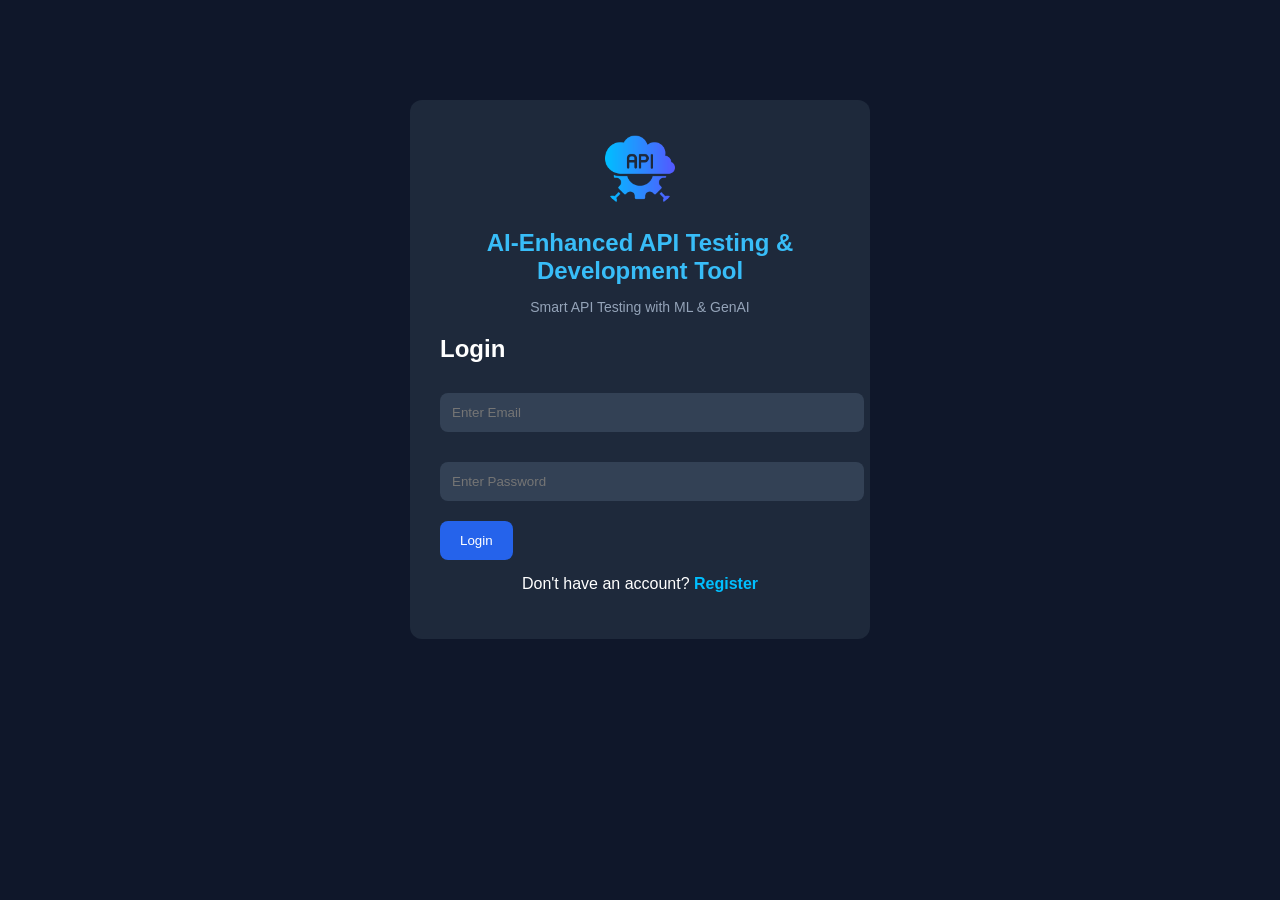
<file: frontend/index.html>
<!DOCTYPE html>
<html lang="en">

<head>

    <meta charset="UTF-8">

    <meta name="viewport"
          content="width=device-width, initial-scale=1.0">

    <title>AI-Enhanced API Testing Tool</title>

    <link rel="stylesheet"
          href="style.css">

</head>

<body>

    <div class="auth-container">

        <!-- Logo Section -->

        <div class="logo-container">

            <img src="10329422.png"
                 alt="Project Logo"
                 class="logo">

            <h1 class="project-title">
                AI-Enhanced API Testing &
                Development Tool
            </h1>

            <p class="subtitle">
                Smart API Testing with ML & GenAI
            </p>

        </div>

        <!-- LOGIN FORM -->

        <div id="loginForm"
             class="form-box">

            <h2>Login</h2>

            <input type="email"
                   id="login_email"
                   placeholder="Enter Email">

            <input type="password"
                   id="login_password"
                   placeholder="Enter Password">

            <button onclick="login()">
                Login
            </button>

            <p class="switch-text">
                Don't have an account?

                <a href="#"
                   onclick="showRegister()">
                    Register
                </a>
            </p>

        </div>

        <!-- REGISTER FORM -->

        <div id="registerForm"
             class="form-box hidden">

            <h2>Register</h2>

            <input type="text"
                   id="username"
                   placeholder="Enter Username">

            <input type="email"
                   id="email"
                   placeholder="Enter Email">

            <input type="password"
                   id="password"
                   placeholder="Enter Password">

            <button onclick="register()">
                Register
            </button>

            <p class="switch-text">
                Already have an account?

                <a href="#"
                   onclick="showLogin()">
                    Login
                </a>
            </p>

        </div>

    </div>

    <script src="script.js"></script>

</body>

</html>
</file>
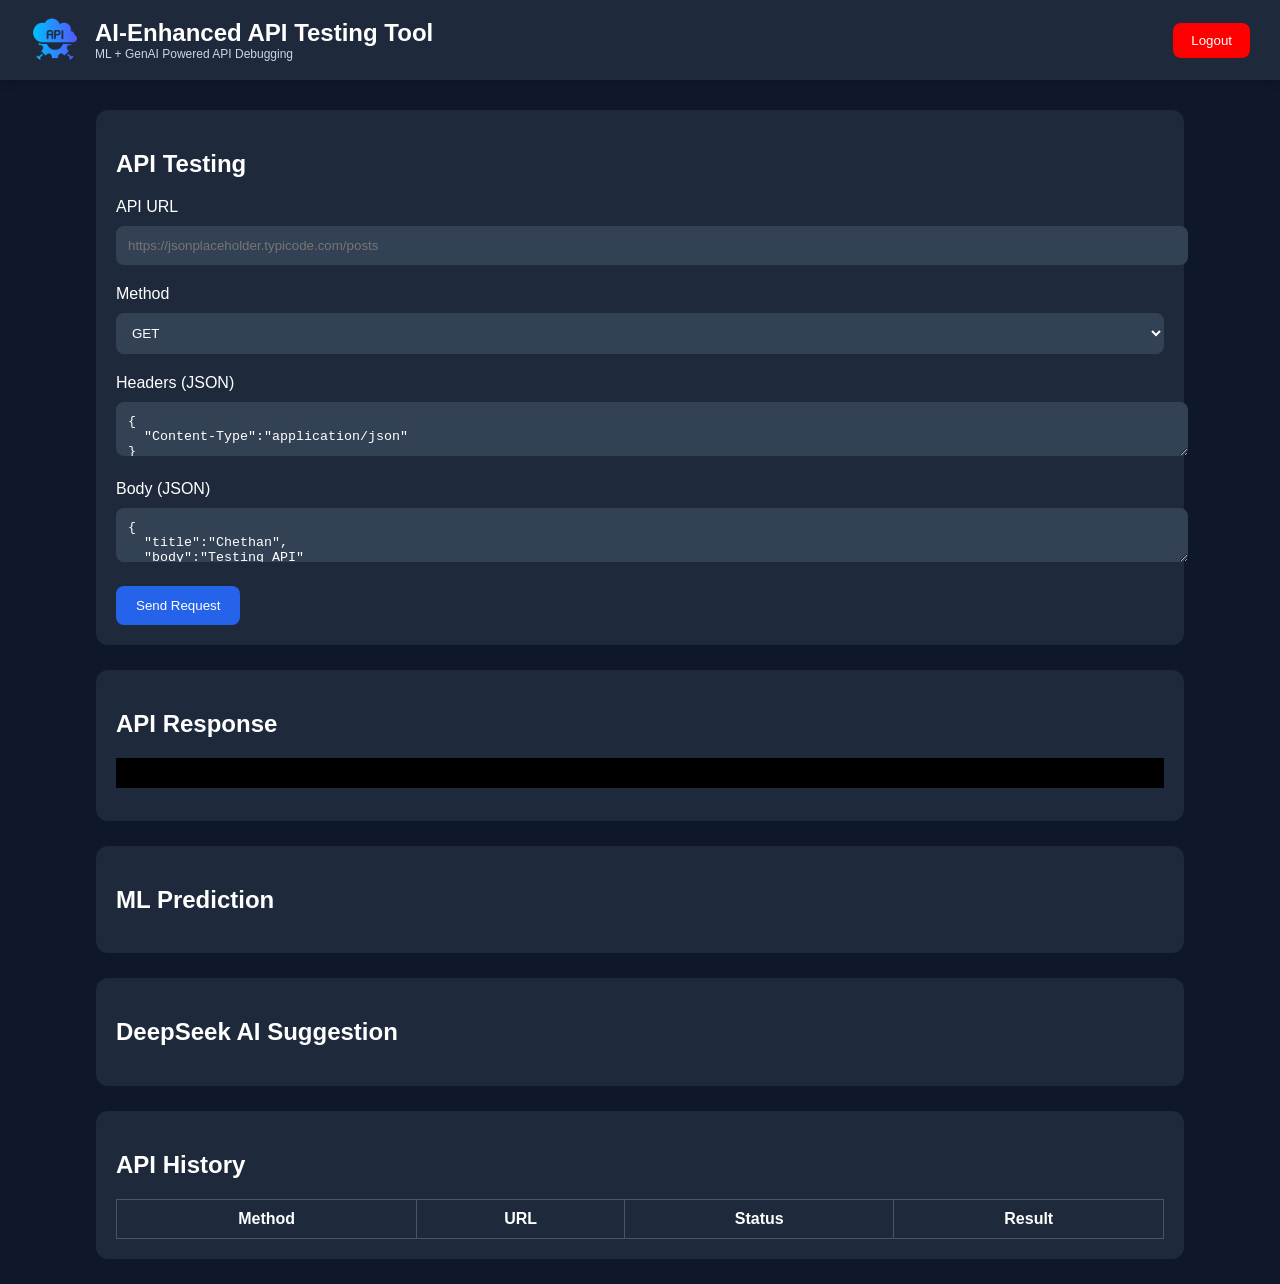
<file: frontend/dashboard.html>
<!DOCTYPE html>
<html lang="en">

<head>
    <meta charset="UTF-8">
    <meta name="viewport" content="width=device-width, initial-scale=1.0">
    <title>AI-Enhanced API Testing</title>

    <link rel="stylesheet" href="style.css">
</head>

<body>

    <div class="navbar">

        <div class="nav-left">

            <img src="10329422.png"
                class="nav-logo"
                alt="Logo">

            <div>

                <h2>AI-Enhanced API Testing Tool</h2>

                <p class="tagline">
                    ML + GenAI Powered API Debugging
                </p>

            </div>

        </div>

        <button onclick="logout()" class="logout-btn">
            Logout
        </button>

    </div>
    <h3 id="welcome"></h3>
    
    <div class="container">

        <!-- API TESTING -->

        <div class="card">

            <h2>API Testing</h2>

            <label>API URL</label>

            <input type="text"
                   id="url"
                   placeholder="https://jsonplaceholder.typicode.com/posts">

            <label>Method</label>

            <select id="method">

                <option>GET</option>
                <option>POST</option>
                <option>PUT</option>
                <option>DELETE</option>

            </select>

            <label>Headers (JSON)</label>

            <textarea id="headers">
{
  "Content-Type":"application/json"
}
            </textarea>

            <label>Body (JSON)</label>

            <textarea id="body">
{
  "title":"Chethan",
  "body":"Testing API"
}
            </textarea>

            <button onclick="sendRequest()">
                Send Request
            </button>

        </div>

        <!-- RESPONSE -->

        <div class="card">

            <h2>API Response</h2>

            <pre id="response"></pre>

        </div>

        <!-- ML PREDICTION -->

        <div class="card">

            <h2>ML Prediction</h2>

            <div id="prediction"></div>

        </div>

        <!-- AI -->

        <div class="card">

            <h2>DeepSeek AI Suggestion</h2>

            <div id="ai"></div>

        </div>

        <!-- HISTORY -->

        <div class="card">

            <h2>API History</h2>

            <table>

                <thead>

                    <tr>
                        <th>Method</th>
                        <th>URL</th>
                        <th>Status</th>
                        <th>Result</th>
                    </tr>

                </thead>

                <tbody id="historyTable">

                </tbody>

            </table>

        </div>

    </div>

    <script src="script.js"></script>

</body>

</html>
</file>
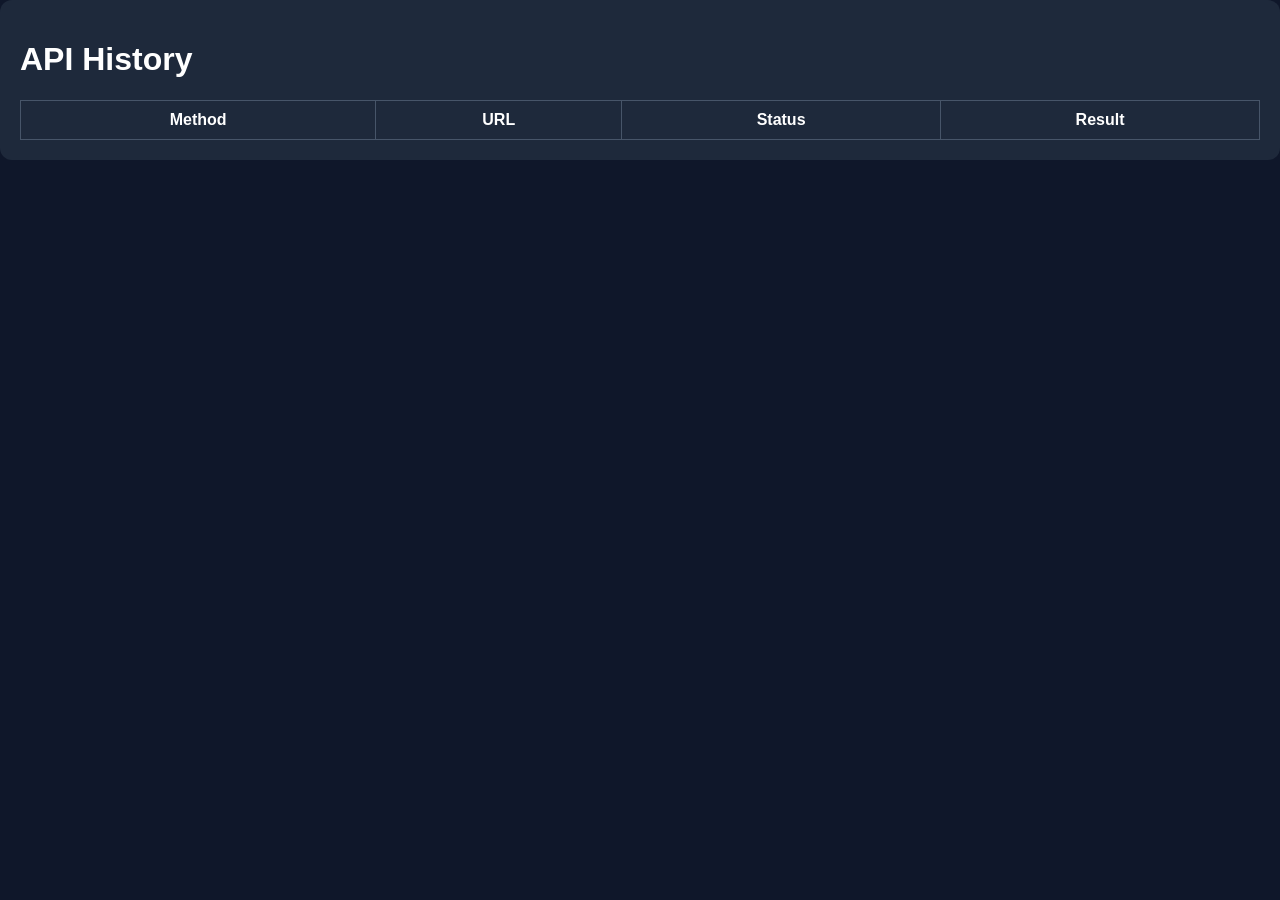
<file: frontend/history.html>
<!DOCTYPE html>
<html>
<head>
    <title>API History</title>
    <link rel="stylesheet" href="style.css"
</head>
<body>

<div class="card">
    <h1>API History</h1>

    <table border="1" width="100%">
        <thead>
            <tr>
                <th>Method</th>
                <th>URL</th>
                <th>Status</th>
                <th>Result</th>
            </tr>
        </thead>

        <tbody id="historyTable">

        </tbody>
    </table>
</div>

<script src="script.js"></script>

</body>
</html>
</file>
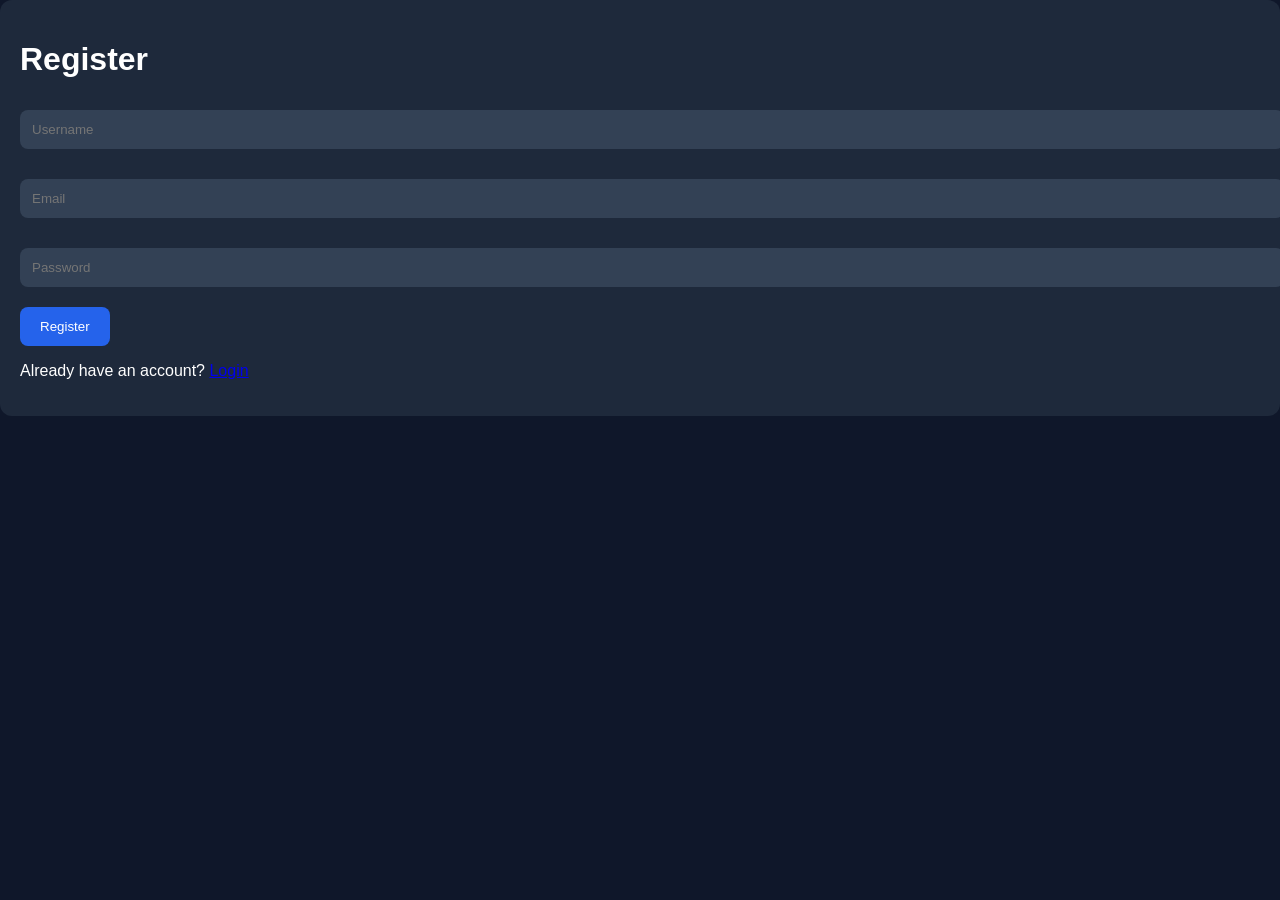
<file: frontend/register.html>
<!DOCTYPE html>
<html>
<head>
    <title>Register</title>
    <link rel="stylesheet" href="style.css">

    <style>
        #message {
            margin-top: 10px;
            font-weight: bold;
        }

        .success {
            color: limegreen;
        }

        .error {
            color: red;
        }
    </style>
</head>
<body>

<div class="card">

    <h1>Register</h1>

    <input type="text" id="username" placeholder="Username">

    <input type="email" id="email" placeholder="Email">

    <input type="password" id="password" placeholder="Password">

    <button onclick="register()">Register</button>

    <p id="message"></p>

    <p>
        Already have an account?
        <a href="login.html">Login</a>
    </p>

</div>

<script>

async function register() {

    const username = document.getElementById("username").value.trim();
    const email = document.getElementById("email").value.trim();
    const password = document.getElementById("password").value.trim();

    const message = document.getElementById("message");

    message.innerHTML = "";
    message.className = "";

    // Username Validation
    if (username.length < 3) {
        message.innerHTML = "Username must contain at least 3 characters";
        message.className = "error";
        return;
    }

    // Email Validation
    const emailRegex = /^[^\s@]+@[^\s@]+\.[^\s@]+$/;

    if (!emailRegex.test(email)) {
        message.innerHTML = "Enter a valid email address";
        message.className = "error";
        return;
    }

    // Password Validation
    if (password.length < 6) {
        message.innerHTML = "Password must be at least 6 characters";
        message.className = "error";
        return;
    }

    try {

        const response = await fetch(
            "http://127.0.0.1:5000/register",
            {
                method: "POST",
                headers: {
                    "Content-Type": "application/json"
                },
                body: JSON.stringify({
                    username,
                    email,
                    password
                })
            }
        );

        const data = await response.json();

        if (response.ok) {

            message.innerHTML = "Registration successful!";
            message.className = "success";

            setTimeout(() => {
                window.location.href = "login.html";
            }, 1500);

        } else {

            message.innerHTML = data.message;
            message.className = "error";

        }

    } catch (error) {

        console.log(error);

        message.innerHTML = "Server error";
        message.className = "error";

    }
}

</script>

</body>
</html>
</file>
<file: frontend/style.css>
body {

    margin: 0;
    padding: 0;
    font-family: Arial;
    background: #0f172a;
    color: white;
}

/* NAVBAR */

.navbar{
    display: flex;
    justify-content: space-between;
    align-items: center;
    padding: 15px 30px;
    background: #1e293b;
    color: white;
    box-shadow: 0 2px 10px rgba(0,0,0,0.2);
}

.nav-left{
    display: flex;
    align-items: center;
    gap: 15px;
}

.nav-logo{
    width: 50px;
    height: 50px;
    border-radius: 50%;
}

.navbar h2{
    margin: 0;
}

.tagline{
    margin: 0;
    font-size: 12px;
    color: #cbd5e1;
}

.logout-btn{
    background: #ef4444;
    color: white;
    border: none;
    padding: 10px 18px;
    border-radius: 8px;
    cursor: pointer;
}

.logout-btn:hover{
    background: #dc2626;
}

/* CONTAINER */

.container {

    width: 85%;
    margin: auto;
    margin-top: 30px;
}

/* CARD */

.card {

    background: #1e293b;
    padding: 20px;
    border-radius: 12px;
    margin-bottom: 25px;
}

/* INPUTS */

input,
select,
textarea {

    width: 100%;
    padding: 12px;
    margin-top: 10px;
    margin-bottom: 20px;

    border: none;
    border-radius: 8px;

    background: #334155;
    color: white;
}

/* BUTTON */

button {

    background: #2563eb;
    color: white;

    border: none;
    padding: 12px 20px;

    border-radius: 8px;
    cursor: pointer;
}

/* RESPONSE */

pre {

    background: black;
    padding: 15px;
    overflow-x: auto;
}

/* TABLE */

table {

    width: 100%;
    border-collapse: collapse;
}

th,
td {

    border: 1px solid #475569;
    padding: 10px;
}

/* AUTH */

.auth-container {

    width: 400px;

    margin: 100px auto;

    background: #1e293b;

    padding: 30px;

    border-radius: 12px;
}

/* TOGGLE */

.toggle-box {

    display: flex;
    margin-bottom: 20px;
}

.toggle-box button {

    flex: 1;
}

.active {

    background: #0ea5e9;
}

.hidden {

    display: none;
}

.logout-btn {

    background: red;
}
#message{
    margin-top: 10px;
    font-size: 14px;
    font-weight: bold;
}
.logo-container{
    text-align: center;
    margin-bottom: 20px;
}

.logo{
    width: 80px;
    height: 80px;
    border-radius: 50%;
    margin-bottom: 10px;
}

.project-title{
    font-size: 24px;
    color: #38bdf8;
    margin: 5px 0;
}

.subtitle{
    font-size: 14px;
    color: #94a3b8;
    margin-bottom: 20px;
}
#welcome{
    margin: 20px;
    color: #4CAF50;
    font-size: 22px;
    font-weight: bold;
}
.badge{
    padding: 5px 12px;
    border-radius: 20px;
    color: white;
    font-weight: bold;
}

.badge-200,
.badge-201{
    background: green;
}

.badge-400,
.badge-401,
.badge-403,
.badge-404,
.badge-429{
    background: orange;
}

.badge-500{
    background: red;
}

.hidden {
    display: none;
}

.switch-text {
    margin-top: 15px;
    text-align: center;
}

.switch-text a {
    text-decoration: none;
    color: #00bfff;
    font-weight: bold;
}
</file>
